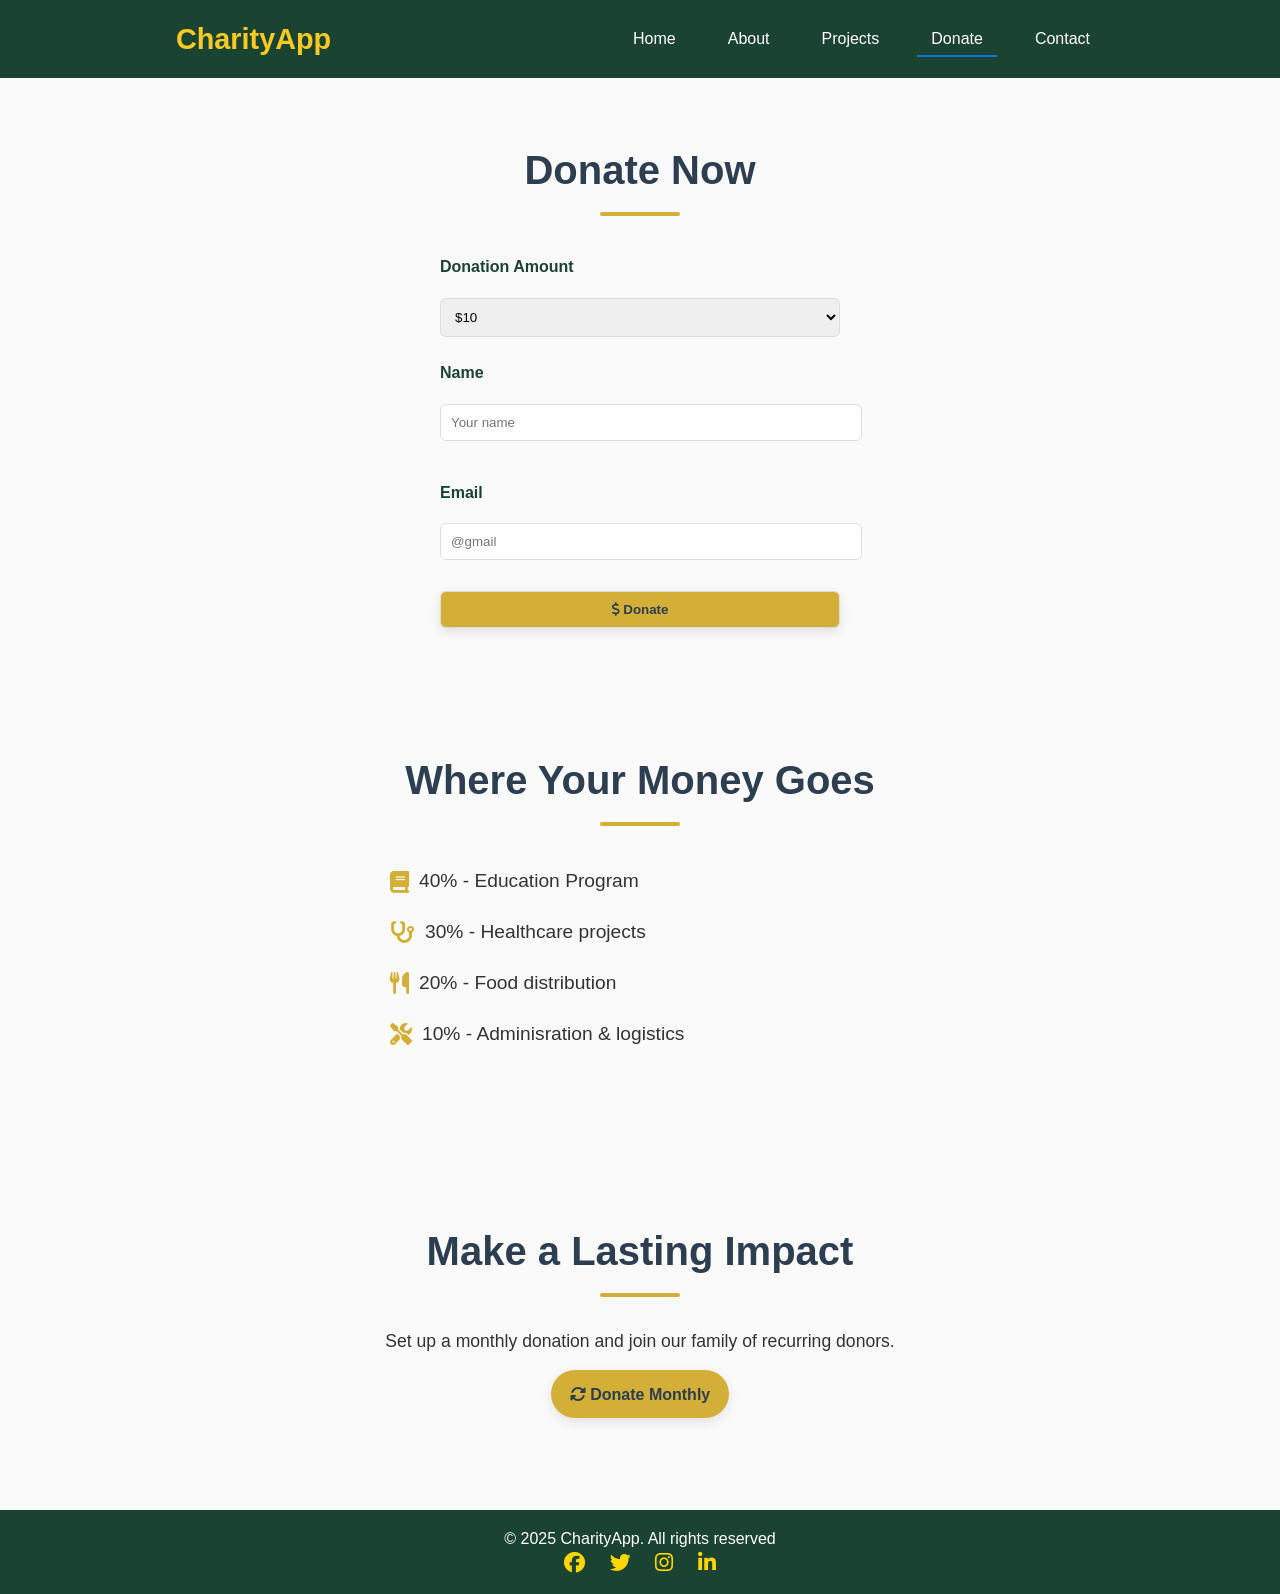
<file: Charity-app/donate.html>
<html lang="en">
<head>
  <meta charset="UTF-8">
  <meta name="viewport" content="width=device-width, initial-scale=1.0">
  <title>CharityApp| Donate</title>
  <link rel="stylesheet" href="style.css">
  <link rel="stylesheet" href="https://cdnjs.cloudflare.com/ajax/libs/font-awesome/6.5.0/css/all.min.css">
</head>
<body>
  <header>
    <nav>
      <div class="logo">
      CharityApp </div>
     <input type="checkbox" name="" id="menu-toggle">
      <label for="menu-toggle" class="hamburger"><i class="fa fa-bars"></i></label>
      <ul class="nav-links">
         <li>
          <a href="index.html">Home</a>
         </li>
         <li>
          <a href="about.html">About</a>
         </li>
         <li>
          <a href="project.html">Projects</a>
         </li>
         <li>
          <a href="donate.html"  aria-current="page">Donate</a>
         </li>
         <li>
          <a href="contact.html">Contact</a>
         </li>
      </ul>
    </nav>
  </header>

      <section id="donate fade-in" class="donate section">
    <h2>Donate Now</h2>
    <form>
      <label for="amount">Donation Amount</label>
      <select id="amount">
        <option>$10</option>
        <option>$20</option>
        <option>$50</option>
        <option>$100</option>
        <option> $200</option>
        <option> $300</option>
        <option> $500</option>
        <option> $1000</option>
      </select>
      
      <label for="name">Name</label>
      <input type="text" name="name"  id="name" placeholder="Your name" required>

      <label for="email">Email</label>
      <input type="email" name="email" id="email" placeholder="@gmail" required>

      <button type="submit" class="btn">
       <i class="fa fa-dollar-sign"></i> 
        Donate
      </button>
    </form>
  </section>

  <section class="impact-funds fade-in">
    <h2>Where Your Money Goes</h2>
    <ul>
      <li>
        <i class="fa fa-book"></i>
        40% - Education Program
      </li>
       <li>
        <i class="fa fa-stethoscope"></i>
        30% - Healthcare projects
       </li>
        <li>
          <i class="fa fa-utensils"></i>
          20% - Food distribution
        </li>
         <li>
          <i class="fa fa-tools"></i>
          10% - Adminisration & logistics
         </li>
    </ul>
  </section>

  <section class="recurring fade-in">
    <h2>Make a Lasting Impact</h2>
    <p>Set up a monthly donation and join our family of recurring donors.</p>
    <a href="#" class="btn">
      <i class="fa fa-sync-alt"></i>
      Donate Monthly
    </a>
  </section>

  <footer>
    <p>&copy 2025 CharityApp. All rights reserved</p>
    <div class="socials">
      <a href="https://www.facebook.com/"><i class="fab fa-facebook"></i></a>
      <a href="https://x.com/"><i class="fab fa-twitter"></i></a>
      <a href="https://www.instagram.com/"><i class="fab fa-instagram"></i></a>
      <a href="https://www.linkedin.com/"><i class="fab fa-linkedin-in"></i></a>
    </div>
  </footer>

  <script>
  // Reveal elements on scroll
  const faders = document.querySelectorAll('.fade-in');

  const appearOptions = {
    threshold: 0.2, // % of element visible before animation
  };

  const appearOnScroll = new IntersectionObserver(function(entries, observer) {
    entries.forEach(entry => {
      if (!entry.isIntersecting) return;
      entry.target.classList.add('visible');
      observer.unobserve(entry.target);
    });
  }, appearOptions);

  faders.forEach(fader => {
    appearOnScroll.observe(fader);
  });

</script>
</body>
</html>
</file>
<file: Charity-app/style.css>
*{
  margin: 0;
  padding: 0;
  box-sizing: inherit;
  font-family: 'Segoe UI', sans-serif;
}
html{
  scroll-behavior: smooth;
}
body{
  margin:0;
  background: #fafafa;
  color: #333;
  line-height: 1.6;
  box-sizing: inherit;
  
}
header{
  background: #1b4332;
  padding: 1rem 2rem;
  position: sticky;
  top: 0;
  z-index: 1000;
}
nav{
  display: flex;
  justify-content: space-around;
  align-items: center;
}
.logo{
  color: #f9ca24;
  font-size: 1.8rem;
  font-weight: bold;
}
#menu-toggle{
  display: none;
}
.nav-links{
  display: flex;
  gap: 1.5rem;
  list-style: none;
}
nav a[aria-current="page"] {
  font-weight: bold;
  color: #0b74de;
  border-bottom: 2px solid #0b74de;
}

.nav-links li a {
  text-decoration: none;
  color: #fff;
  font-weight: 500;
  transition: color 0.3s ease;
}
.nav-links :hover,
.nav-links :active {
  color: #ffd700;
}
 nav ul li a {
  color: #fff;
  text-decoration: none;
  font-weight: 500;
  padding: 8px 14px ;
  transition: all 0.3s ease;
}
nav ul li a:hover{
background: #d4af37;
color: #2c3e50;
}
.hamburger{
  display: none;
  font-size: 1.8rem;
  cursor: pointer;
  color: #fff;
}
.hero{
  background: linear-gradient(rgba(0, 0, 0, 0.5), rgba(0, 0, 0, 0.1)), 
  url();
}
.hero-text h2 {
  font-size: 2.5rem;
  margin-bottom: 1rem;
}
.hero-text p {
  font-size: 1.2rem;
  margin-bottom: 1.5rem;
}
.btn{
  display: inline-block;
  background: #d4af37;
  color: #2c3e50;
  padding: 0.7rem 1.2rem;
  border-radius: 30px;
  border: none;
  cursor: pointer;
  font-weight: 600;
  text-decoration: none;
  transition:all 0.4s ease ;
  box-shadow: 0 4px 12px rgba(0, 0, 0, 0.1);
  
}
.btn:hover{
  background: #b8962f;
  color: white;
  transform: translate(-3px) scale(1.05);
  box-shadow: 0 6px 18px rgba(0, 0, 0, 0.25);
}
section{
  padding: 60px 20px;
  max-width: 1200px;
  margin: auto;
}
section h2{
  text-align: center;
  font-size: 2.5rem;
  margin-bottom: 30px;
  color: #2c3e50;
  font-weight: 700;
  position: relative;
}
section h2:after{
  content: "";
  width: 80px;
  height: 4px;
  background: #d4af37;
  display: block;
  margin: 10px auto 0;
  border-radius: 2px;
}
.card-container{
  display: flex;
  gap: 2rem;
  flex-wrap: wrap;
  justify-content: center;
}
.card{
  background: #fff;
  padding: 1rem;
  border-radius: 10px;
  margin-top: 1rem;
  box-shadow: 0 4px 10px rgba(0, 0, 0, 0.3);

  transition:  0.2s ease;
  transform: 0.2s ease;
}
.card img{
  width: 100%;
  display: block;
  border-radius: 10px;
  margin-bottom: 1rem;
  object-fit: cover;
}
.about-cards{
  display: flex;
  gap: 2rem;
  flex-wrap: wrap;
  justify-content: center;
  align-items: center;
}
.card:hover{
  transform: translate(-5px);
}
.why-us .features{
  display: grid;
  grid-template-columns: repeat(auto-fit, minmax(250px, 1fr));
  gap: 20px;
}
.why-us .feature{
  background: #fff;
  padding: 20px;
  border-radius: 12px;
  text-align: center;
  box-shadow: 0 4px 12px rgba(0, 0, 0, 0.1);
}
.why-us .feature:hover{
  transform: translate(-5px);
}
.why-us i {
  font-size: 40px;
  color: #d4af37;
  margin-bottom: 15px;
}
.cta{
  background: linear-gradient(135deg, #2c3e50, #34495e);
  color: white;
  text-align: center;
  padding: 60px 20px;
  border-radius: 12px;
}
.cta .btn{
  margin-top: 20px;
  background: #d4af37;
  color: #2c3e50;
}
@keyframes pulse{
  0% {transform: scale(1); }
  50%{transform: scale(1.1); }
  100%{transform: scale(1);}
}
.cta .btn{
  animation: pulse 2s infinite;
}
.values ul {
  list-style: none;
  padding: 0;
  max-width: 600px;
  margin: auto;
}
.values li {
  font-size: 1.2rem;
  padding: 10px 0;
  display: flex;
  align-items: center;
}
.values li i {
  color: #d4af37;
  margin-left: 10px;
  font-size: 20px;
}
.team .team-members {
  display: grid;
  grid-template-columns: repeat(auto-fit, minmax(220px, 1fr));
  gap: 20px;
  margin-top: 30px;
}
.team .member {
  text-align: center;
  background: #fff;
  padding: 15px;
  border-radius: 12px;
  box-shadow: 0 4px 12px rgba(0,0,0,0.1);
}
.team .member img {
  width: 100%;
  border-radius: 50%;
  max-width: 150px;
  margin-bottom: 15px;
}
.campaign-container {
  display: grid;
  grid-template-columns: repeat(auto-fit, minmax(280px, 1fr));
  gap: 20px;
}
.campaing {
  background: #fff;
  border-radius: 12px;
  padding: 1rem;
  box-shadow: 0 4px 12px rgba(0,0,0,0.1);
  overflow: hidden;
  transition: transform 0.3s;
}
.campaing img {
  width: 100%;
  height: 200px;
  object-fit: cover;
}
.campaign:hover {
  transform: translateY(-5px);
}
.campaign img,
.team .member img,
.feature img {
  transition:transform 0.4s ease;
}
.campaign:hover img,
.team .member:hover img,
.feature :hover img {
  transform: translate(1.08);
}
.impact .stats {
  display: flex;
  flex-wrap: wrap;
  justify-content: center;
  gap: 30px;
  margin-top: 30px;
}
.impact .stat {
  text-align: center;
  background: #f9f9f9;
  padding: 20px;
  border-radius: 12px;
  width: 200px;
}
.impact .stat h3 {
  font-size: 2rem;
  color: #d4af37;
  margin-bottom: 10px;
}
.donate form {
  max-width: 400px;
  margin: auto;
  display: flex;
  flex-direction: column;
  gap: 15px;
}
.donate input, .donate select, .donate button {
  padding: 10px;
  border: 1px solid #ddd;
  border-radius: 6px;
}
.impact-funds ul {
  list-style: none;
  padding: 0;
  max-width: 500px;
  margin: auto;
}
.impact-funds li {
  padding: 10px 0;
  font-size: 1.2rem;
  display: flex;
  align-items: center;
}
.impact-funds li i {
  color: #d4af37;
  margin-right: 10px;
  font-size: 22px;
}
.recurring {
  text-align: center;
  margin-top: 40px;
}
.recurring p {
  margin: 15px 0;
  font-size: 1.1rem;
}
.faq .faq-item {
  background: #fff;
  padding: 20px;
  margin-bottom: 15px;
  border-radius: 12px;
  box-shadow: 0 4px 10px rgba(0,0,0,0.05);
  transition: all 0.3s ease;
}
.faq .faq-item:hover {
  transform: scale(1.02);
}
.faq h3 {
  font-size: 1.3rem;
  color: #2c3e50;
  margin-bottom: 10px;
}
.faq i {
  color: #d4af37;
  margin-right: 8px;
}
.fade-in{
  opacity: 0;
  transform: translate(40px);
  transition: all 0.8s ease-out;
}
.fade-in.visible{
  opacity: 1;
  transform: translate(0);
}

form{
  max-width: 500px;
  margin: auto;
  text-align: left;
}
form label{
  display: block;
  margin: 0.5rem 0 0.2rem;
  font-weight: bold;
  color: #1b4332;
}
form input{
width: 100%;
padding: 0.7rem;
margin-bottom: 1rem;
border-radius: 6px;
}
form textarea{
  height: 120px;
  resize: none;
  width: 100%;
padding: 0.7rem;
margin-bottom: 1rem;
border-radius: 6px;
}
.map{
  margin-top: 2rem;
}
.map img{
  max-width: 100%;
  border-radius: 10px;
}
footer{
  background: #1b4332;
  color: #fff;
  text-align: center;
  padding: 1rem;
  margin-top:2rem;
}
.socials a{
  color: #ffd700;
  margin: 0 10px;
  font-size: 1.3rem;
  transition: color 0.3s ease;
}
@media (max-width: 768px) {
  .hamburger{
    display:block;
    position: absolute;
    right: 20px;
    top: 20px;
    z-index: 1000;
   margin-left: 200px;
  }
  .nav-links{
    display: none;
    flex-direction: column;
    position: absolute;
    top: 70px;
    right: 20px;
    background: #2d6a4f;
    padding: 1rem;
    border-radius: 8px;
    padding: 60px 20px;
    width: 200px;
    box-shadow: 0 5px 15px rgba(0, 0, 0, 0.2);
  }
  #menu-toggle:checked ~.nav-links {
     display: flex;
  }
  .nav-links.active{
    display: flex;
    opacity: 1;
    transform: translate(0);
  }
  .nav-links li{
    margin: 0.5rem 0;
  }
  .socials{
  margin-top: 1rem;
}
.socials a{
  color: #ffd700;
  margin: 0 10px;
  font-size: 1.3rem;
  transition: color 0.3s ease;
}
.socials a:hover{
  color: #fff;
}

}


@media (max-width: 1024px) {
  .about .content, .contact .content {
    flex-direction: column;
  }
  .about img, .projects .card {
    width: 100%;
  }
  .projects .cards {
    flex-direction: column;
  }
}
</file>
